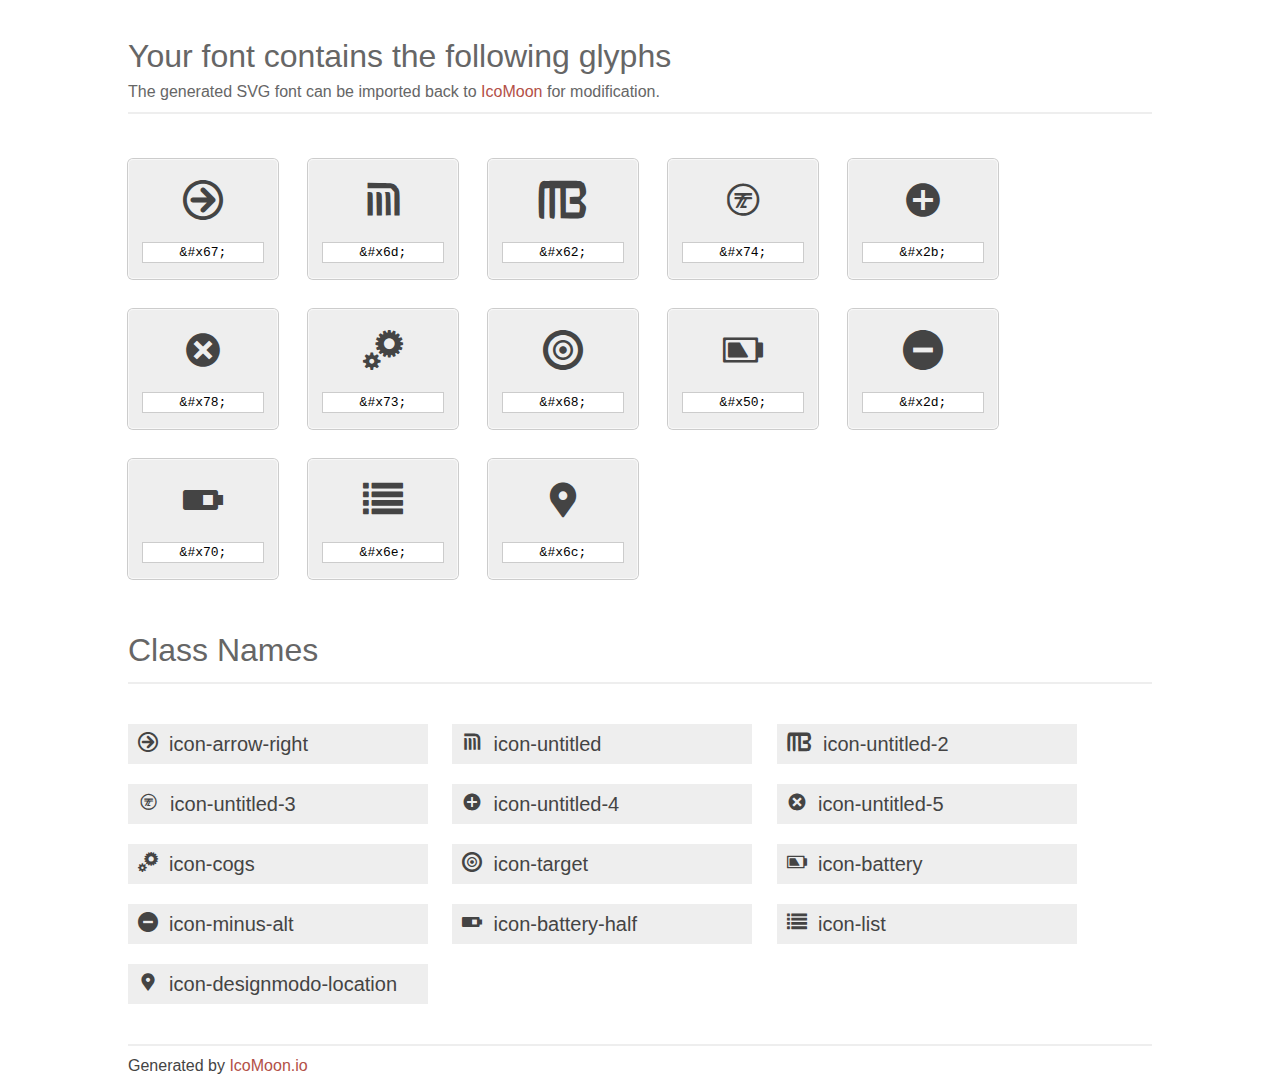
<file: fonts/icon/index.html>
<!doctype html>
<html>
<head>
<title>Your Font/Glyphs</title>
<link rel="stylesheet" href="style.css" />
<!--[if lte IE 7]><script src="lte-ie7.js"></script><![endif]-->
<style>
	section, header, footer {display: block;}
	body {
		font-family: sans-serif;
		color: #444;
		line-height: 1.5;
		font-size: 1em;
	}
	* {
		-moz-box-sizing: border-box;
		-webkit-box-sizing: border-box;
		box-sizing: border-box;
		margin: 0;
		padding: 0;
	}
	.glyph {
		font-size: 20px;
		float: left;
		text-align: center;
		background: #eee;
		padding: .75em;
		margin: .75em 1.5em .75em 0;
		width: 7.5em;
		border-radius: .25em;
		box-shadow: inset 0 0 0 1px #f8f8f8, 0 0 0 1px #CCC;
	}
	.glyph input {
		font-family: consolas, monospace;
		font-size: 13px;
		width: 100%;
		text-align: center;
		border: 0;
		box-shadow: 0 0 0 1px #ccc;
		padding: .125em;
	}
	.w-main {
		width: 80%;
	}
	.centered {
		margin-left: auto;
		margin-right: auto;
	}
	.fs1 {
		font-size: 2em;
	}
	header {
		margin: 2em 0;
		padding-bottom: .5em;
		color: #666;
		box-shadow: 0 2px #eee;
	}
	header h1 {
		font-size: 2em;
		font-weight: normal;
	}
	.clearfix:before, .clearfix:after { content: ""; display: table; }
	.clearfix:after, .clear { clear: both; }
	footer {
		margin-top: 2em;
		padding: .5em 0;
		box-shadow: 0 -2px #eee;
	}
	a, a:visited {
		color: #B35047;
		text-decoration: none;
	}
	a:hover, a:focus {color: #000;}
	.box1 {
		font-size: 20px;
		display: inline-block;
		width: 15em;
		padding: .25em .5em;
		background: #eee;
		margin: .5em 1em .5em 0;
	}
</style>
</head>
<body>
	<div class="w-main centered">
	<section class="mtm clearfix" id="glyphs">
	<header>
		<h1>Your font contains the following glyphs</h1>
		<p>The generated SVG font can be imported back to <a href="http://icomoon.io/app">IcoMoon</a> for modification.</p>
	</header>
	<div class="glyph">
		<div class="fs1" aria-hidden="true" data-icon="&#x67;"></div>
		<input type="text" readonly="readonly" value="&amp;#x67;" />
	</div>
	<div class="glyph">
		<div class="fs1" aria-hidden="true" data-icon="&#x6d;"></div>
		<input type="text" readonly="readonly" value="&amp;#x6d;" />
	</div>
	<div class="glyph">
		<div class="fs1" aria-hidden="true" data-icon="&#x62;"></div>
		<input type="text" readonly="readonly" value="&amp;#x62;" />
	</div>
	<div class="glyph">
		<div class="fs1" aria-hidden="true" data-icon="&#x74;"></div>
		<input type="text" readonly="readonly" value="&amp;#x74;" />
	</div>
	<div class="glyph">
		<div class="fs1" aria-hidden="true" data-icon="&#x2b;"></div>
		<input type="text" readonly="readonly" value="&amp;#x2b;" />
	</div>
	<div class="glyph">
		<div class="fs1" aria-hidden="true" data-icon="&#x78;"></div>
		<input type="text" readonly="readonly" value="&amp;#x78;" />
	</div>
	<div class="glyph">
		<div class="fs1" aria-hidden="true" data-icon="&#x73;"></div>
		<input type="text" readonly="readonly" value="&amp;#x73;" />
	</div>
	<div class="glyph">
		<div class="fs1" aria-hidden="true" data-icon="&#x68;"></div>
		<input type="text" readonly="readonly" value="&amp;#x68;" />
	</div>
	<div class="glyph">
		<div class="fs1" aria-hidden="true" data-icon="&#x50;"></div>
		<input type="text" readonly="readonly" value="&amp;#x50;" />
	</div>
	<div class="glyph">
		<div class="fs1" aria-hidden="true" data-icon="&#x2d;"></div>
		<input type="text" readonly="readonly" value="&amp;#x2d;" />
	</div>
	<div class="glyph">
		<div class="fs1" aria-hidden="true" data-icon="&#x70;"></div>
		<input type="text" readonly="readonly" value="&amp;#x70;" />
	</div>
	<div class="glyph">
		<div class="fs1" aria-hidden="true" data-icon="&#x6e;"></div>
		<input type="text" readonly="readonly" value="&amp;#x6e;" />
	</div>
	<div class="glyph">
		<div class="fs1" aria-hidden="true" data-icon="&#x6c;"></div>
		<input type="text" readonly="readonly" value="&amp;#x6c;" />
	</div>
	</section>
	<div class="clear"></div>
	<section class="mtm clearfix" id="glyphs">
	<header>
		<h1>Class Names</h1>
	</header>
	<span class="box1">
		<span aria-hidden="true" class="icon-arrow-right"></span>
		&nbsp;icon-arrow-right
	</span>
	<span class="box1">
		<span aria-hidden="true" class="icon-untitled"></span>
		&nbsp;icon-untitled
	</span>
	<span class="box1">
		<span aria-hidden="true" class="icon-untitled-2"></span>
		&nbsp;icon-untitled-2
	</span>
	<span class="box1">
		<span aria-hidden="true" class="icon-untitled-3"></span>
		&nbsp;icon-untitled-3
	</span>
	<span class="box1">
		<span aria-hidden="true" class="icon-untitled-4"></span>
		&nbsp;icon-untitled-4
	</span>
	<span class="box1">
		<span aria-hidden="true" class="icon-untitled-5"></span>
		&nbsp;icon-untitled-5
	</span>
	<span class="box1">
		<span aria-hidden="true" class="icon-cogs"></span>
		&nbsp;icon-cogs
	</span>
	<span class="box1">
		<span aria-hidden="true" class="icon-target"></span>
		&nbsp;icon-target
	</span>
	<span class="box1">
		<span aria-hidden="true" class="icon-battery"></span>
		&nbsp;icon-battery
	</span>
	<span class="box1">
		<span aria-hidden="true" class="icon-minus-alt"></span>
		&nbsp;icon-minus-alt
	</span>
	<span class="box1">
		<span aria-hidden="true" class="icon-battery-half"></span>
		&nbsp;icon-battery-half
	</span>
	<span class="box1">
		<span aria-hidden="true" class="icon-list"></span>
		&nbsp;icon-list
	</span>
	<span class="box1">
		<span aria-hidden="true" class="icon-designmodo-location"></span>
		&nbsp;icon-designmodo-location
	</span>
	</section>
	<footer>
		<p>Generated by <a href="http://icomoon.io">IcoMoon.io</a></p>
	</footer>
	</div>
	<script>
	document.getElementById("glyphs").addEventListener("click", function(e) {
		var target = e.target;
		if (target.tagName === "INPUT") {
			target.select();
		}
	});
	</script>
</body>
</html>
</file>
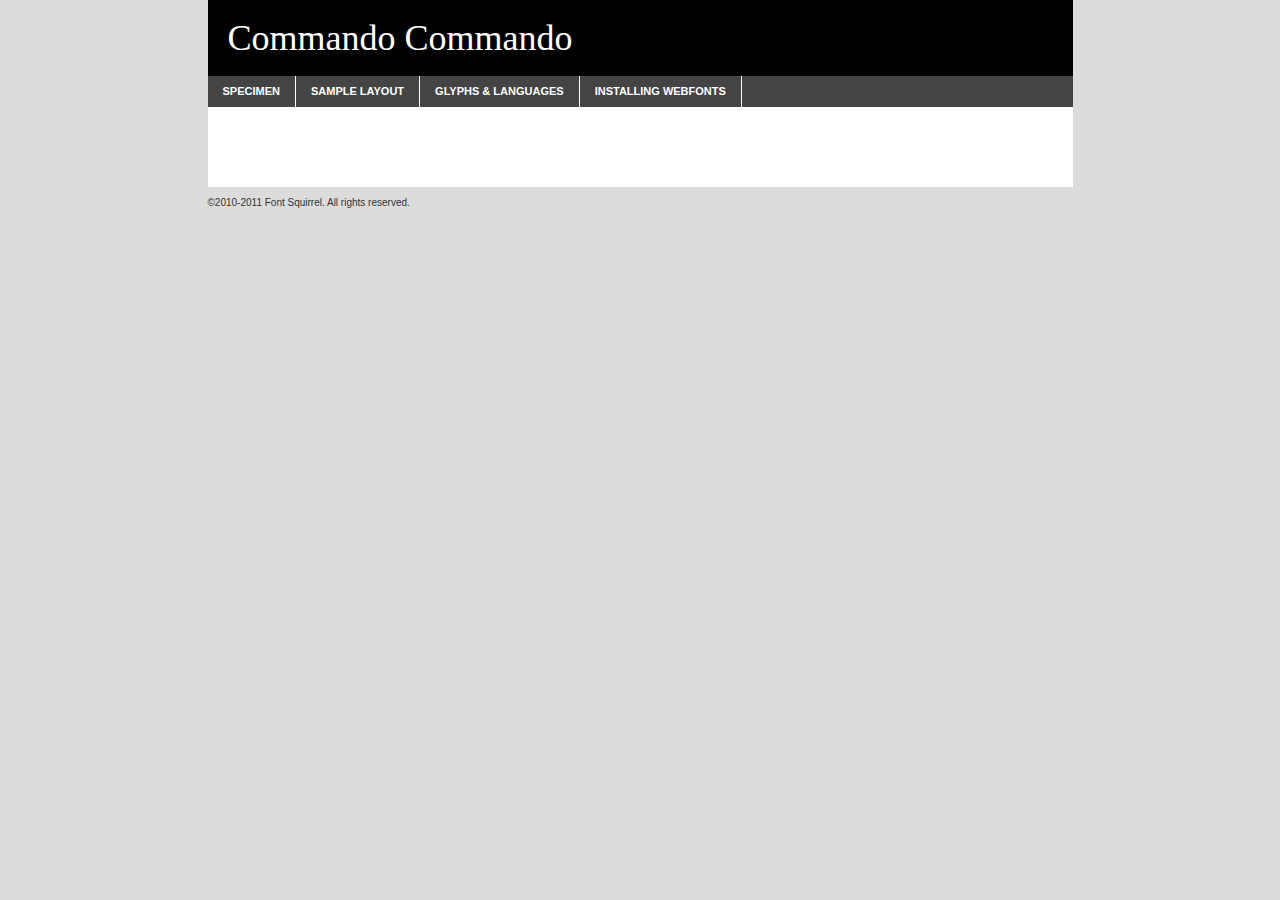
<file: fonts/commando/commando-demo.html>
<!DOCTYPE html PUBLIC "-//W3C//DTD XHTML 1.0 Transitional//EN"
	"http://www.w3.org/TR/xhtml1/DTD/xhtml1-transitional.dtd">

<html xmlns="http://www.w3.org/1999/xhtml" xml:lang="en" lang="en">
<head>
	<meta http-equiv="Content-Type" content="text/html; charset=utf-8" />
	<script src="http://ajax.googleapis.com/ajax/libs/jquery/1.7.2/jquery.min.js" type="text/javascript" charset="utf-8"></script>
	<script src="specimen_files/easytabs.js" type="text/javascript" charset="utf-8"></script>
	<link rel="stylesheet" href="specimen_files/specimen_stylesheet.css" type="text/css" charset="utf-8" />
	<link rel="stylesheet" href="stylesheet.css" type="text/css" charset="utf-8" />

	<style type="text/css">
					body{
				font-family: 'commandocommando';
							}
		</style>

	<title>Commando Commando Specimen</title>
	
	
	<script type="text/javascript" charset="utf-8">
		$(document).ready(function() {
			$('#container').easyTabs({defaultContent:1});
		});
	</script>
</head>

<body>
<div id="container">
	<div id="header">
		Commando Commando	</div>
	<ul class="tabs">
		<li><a href="#specimen">Specimen</a></li>
		<li><a href="#layout">Sample Layout</a></li>
				<li><a href="#glyphs">Glyphs &amp; Languages</a></li>
		<li><a href="#installing">Installing Webfonts</a></li>
		
	</ul>
	
	<div id="main_content">

		
			<div id="specimen">
		
				<div class="section">
					<div class="grid12 firstcol">
						<div class="huge">AaBb</div>
					</div>
				</div>
		
				<div class="section">
					<div class="glyph_range">A&#x200B;B&#x200b;C&#x200b;D&#x200b;E&#x200b;F&#x200b;G&#x200b;H&#x200b;I&#x200b;J&#x200b;K&#x200b;L&#x200b;M&#x200b;N&#x200b;O&#x200b;P&#x200b;Q&#x200b;R&#x200b;S&#x200b;T&#x200b;U&#x200b;V&#x200b;W&#x200b;X&#x200b;Y&#x200b;Z&#x200b;a&#x200b;b&#x200b;c&#x200b;d&#x200b;e&#x200b;f&#x200b;g&#x200b;h&#x200b;i&#x200b;j&#x200b;k&#x200b;l&#x200b;m&#x200b;n&#x200b;o&#x200b;p&#x200b;q&#x200b;r&#x200b;s&#x200b;t&#x200b;u&#x200b;v&#x200b;w&#x200b;x&#x200b;y&#x200b;z&#x200b;1&#x200b;2&#x200b;3&#x200b;4&#x200b;5&#x200b;6&#x200b;7&#x200b;8&#x200b;9&#x200b;0&#x200b;&amp;&#x200b;.&#x200b;,&#x200b;?&#x200b;!&#x200b;&#64;&#x200b;(&#x200b;)&#x200b;#&#x200b;$&#x200b;%&#x200b;*&#x200b;+&#x200b;-&#x200b;=&#x200b;:&#x200b;;</div>
				</div>
				<div class="section">
					<div class="grid12 firstcol">
						<table class="sample_table">
							<tr><td>10</td><td class="size10">abcdefghijklmnopqrstuvwxyzABCDEFGHIJKLMNOPQRSTUVWXYZ0123456789abcdefghijklmnopqrstuvwxyzABCDEFGHIJKLMNOPQRSTUVWXYZ0123456789abcdefghijklmnopqrstuvwxyzABCDEFGHIJKLMNOPQRSTUVWXYZ</td></tr>
							<tr><td>11</td><td class="size11">abcdefghijklmnopqrstuvwxyzABCDEFGHIJKLMNOPQRSTUVWXYZ0123456789abcdefghijklmnopqrstuvwxyzABCDEFGHIJKLMNOPQRSTUVWXYZ0123456789abcdefghijklmnopqrstuvwxyzABCDEFGHIJKLMNOPQRSTUVWXYZ</td></tr>
							<tr><td>12</td><td class="size12">abcdefghijklmnopqrstuvwxyzABCDEFGHIJKLMNOPQRSTUVWXYZ0123456789abcdefghijklmnopqrstuvwxyzABCDEFGHIJKLMNOPQRSTUVWXYZ0123456789abcdefghijklmnopqrstuvwxyzABCDEFGHIJKLMNOPQRSTUVWXYZ</td></tr>
							<tr><td>13</td><td class="size13">abcdefghijklmnopqrstuvwxyzABCDEFGHIJKLMNOPQRSTUVWXYZ0123456789abcdefghijklmnopqrstuvwxyzABCDEFGHIJKLMNOPQRSTUVWXYZ0123456789abcdefghijklmnopqrstuvwxyzABCDEFGHIJKLMNOPQRSTUVWXYZ</td></tr>
							<tr><td>14</td><td class="size14">abcdefghijklmnopqrstuvwxyzABCDEFGHIJKLMNOPQRSTUVWXYZ0123456789abcdefghijklmnopqrstuvwxyzABCDEFGHIJKLMNOPQRSTUVWXYZ0123456789abcdefghijklmnopqrstuvwxyzABCDEFGHIJKLMNOPQRSTUVWXYZ</td></tr>
							<tr><td>16</td><td class="size16">abcdefghijklmnopqrstuvwxyzABCDEFGHIJKLMNOPQRSTUVWXYZ0123456789abcdefghijklmnopqrstuvwxyzABCDEFGHIJKLMNOPQRSTUVWXYZ</td></tr>
							<tr><td>18</td><td class="size18">abcdefghijklmnopqrstuvwxyzABCDEFGHIJKLMNOPQRSTUVWXYZ0123456789abcdefghijklmnopqrstuvwxyzABCDEFGHIJKLMNOPQRSTUVWXYZ</td></tr>
							<tr><td>20</td><td class="size20">abcdefghijklmnopqrstuvwxyzABCDEFGHIJKLMNOPQRSTUVWXYZ0123456789abcdefghijklmnopqrstuvwxyzABCDEFGHIJKLMNOPQRSTUVWXYZ</td></tr>
							<tr><td>24</td><td class="size24">abcdefghijklmnopqrstuvwxyzABCDEFGHIJKLMNOPQRSTUVWXYZ0123456789abcdefghijklmnopqrstuvwxyzABCDEFGHIJKLMNOPQRSTUVWXYZ</td></tr>
							<tr><td>30</td><td class="size30">abcdefghijklmnopqrstuvwxyzABCDEFGHIJKLMNOPQRSTUVWXYZ0123456789abcdefghijklmnopqrstuvwxyzABCDEFGHIJKLMNOPQRSTUVWXYZ</td></tr>
							<tr><td>36</td><td class="size36">abcdefghijklmnopqrstuvwxyzABCDEFGHIJKLMNOPQRSTUVWXYZ0123456789abcdefghijklmnopqrstuvwxyzABCDEFGHIJKLMNOPQRSTUVWXYZ</td></tr>
							<tr><td>48</td><td class="size48">abcdefghijklmnopqrstuvwxyzABCDEFGHIJKLMNOPQRSTUVWXYZ0123456789abcdefghijklmnopqrstuvwxyzABCDEFGHIJKLMNOPQRSTUVWXYZ</td></tr>
							<tr><td>60</td><td class="size60">abcdefghijklmnopqrstuvwxyzABCDEFGHIJKLMNOPQRSTUVWXYZ0123456789abcdefghijklmnopqrstuvwxyzABCDEFGHIJKLMNOPQRSTUVWXYZ</td></tr>
							<tr><td>72</td><td class="size72">abcdefghijklmnopqrstuvwxyzABCDEFGHIJKLMNOPQRSTUVWXYZ0123456789abcdefghijklmnopqrstuvwxyzABCDEFGHIJKLMNOPQRSTUVWXYZ</td></tr>
							<tr><td>90</td><td class="size90">abcdefghijklmnopqrstuvwxyzABCDEFGHIJKLMNOPQRSTUVWXYZ0123456789abcdefghijklmnopqrstuvwxyzABCDEFGHIJKLMNOPQRSTUVWXYZ</td></tr>
						</table>
				
					</div>
			
				</div>
		
		
		
								<div class="section" id="bodycomparison">


										<div id="xheight">
				<div class="fontbody">&#xE000;&#xE000;&#xE000;&#xE000;&#xE000;&#xE000;&#xE000;&#xE000;&#xE000;&#xE000;&#xE000;&#xE000;&#xE000;&#xE000;&#xE000;&#xE000;&#xE000;&#xE000;&#xE000;&#xE000;&#xE000;&#xE000;&#xE000;&#xE000;&#xE000;&#xE000;&#xE000;&#xE000;&#xE000;&#xE000;&#xE000;&#xE000;&#xE000;&#xE000;&#xE000;&#xE000;&#xE000;&#xE000;&#xE000;&#xE000;&#xE000;&#xE000;&#xE000;&#xE000;&#xE000;&#xE000;&#xE000;&#xE000;&#xE000;&#xE000;&#xE000;&#xE000;&#xE000;&#xE000;&#xE000;&#xE000;&#xE000;&#xE000;&#xE000;&#xE000;&#xE000;&#xE000;&#xE000;&#xE000;&#xE000;&#xE000;&#xE000;&#xE000;&#xE000;&#xE000;&#xE000;&#xE000;&#xE000;&#xE000;&#xE000;&#xE000;&#xE000;&#xE000;&#xE000;&#xE000;&#xE000;&#xE000;&#xE000;&#xE000;&#xE000;&#xE000;&#xE000;&#xE000;&#xE000;&#xE000;&#xE000;&#xE000;&#xE000;&#xE000;&#xE000;&#xE000;&#xE000;&#xE000;&#xE000;body</div><div class="arialbody">body</div><div class="verdanabody">body</div><div class="georgiabody">body</div></div>
										<div class="fontbody" style="z-index:1">
											body<span>Commando Commando</span>
										</div>
										<div class="arialbody" style="z-index:1">
											body<span>Arial</span>
										</div>
										<div class="verdanabody" style="z-index:1">
											body<span>Verdana</span>
										</div>
										<div class="georgiabody" style="z-index:1">
											body<span>Georgia</span>
										</div>



								</div>
		
		
				<div class="section psample psample_row1" id="">
					
					<div class="grid2 firstcol">
						<p class="size10"><span>10.</span>Aenean lacinia bibendum nulla sed consectetur. Fusce dapibus, tellus ac cursus commodo, tortor mauris condimentum nibh, ut fermentum massa justo sit amet risus. Nullam id dolor id nibh ultricies vehicula ut id elit. Cum sociis natoque penatibus et magnis dis parturient montes, nascetur ridiculus mus. Nulla vitae elit libero, a pharetra augue.</p>
			
					</div>
					<div class="grid3">
						<p class="size11"><span>11.</span>Aenean lacinia bibendum nulla sed consectetur. Fusce dapibus, tellus ac cursus commodo, tortor mauris condimentum nibh, ut fermentum massa justo sit amet risus. Nullam id dolor id nibh ultricies vehicula ut id elit. Cum sociis natoque penatibus et magnis dis parturient montes, nascetur ridiculus mus. Nulla vitae elit libero, a pharetra augue.</p>
			
					</div>
					<div class="grid3">
						<p class="size12"><span>12.</span>Aenean lacinia bibendum nulla sed consectetur. Fusce dapibus, tellus ac cursus commodo, tortor mauris condimentum nibh, ut fermentum massa justo sit amet risus. Nullam id dolor id nibh ultricies vehicula ut id elit. Cum sociis natoque penatibus et magnis dis parturient montes, nascetur ridiculus mus. Nulla vitae elit libero, a pharetra augue.</p>
			
					</div>
					<div class="grid4">
						<p class="size13"><span>13.</span>Aenean lacinia bibendum nulla sed consectetur. Fusce dapibus, tellus ac cursus commodo, tortor mauris condimentum nibh, ut fermentum massa justo sit amet risus. Nullam id dolor id nibh ultricies vehicula ut id elit. Cum sociis natoque penatibus et magnis dis parturient montes, nascetur ridiculus mus. Nulla vitae elit libero, a pharetra augue.</p>
			
					</div>
					<div class="white_blend"></div>
					
				</div>
				<div class="section psample psample_row2" id="">
					<div class="grid3 firstcol">
						<p class="size14"><span>14.</span>Aenean lacinia bibendum nulla sed consectetur. Fusce dapibus, tellus ac cursus commodo, tortor mauris condimentum nibh, ut fermentum massa justo sit amet risus. Nullam id dolor id nibh ultricies vehicula ut id elit. Cum sociis natoque penatibus et magnis dis parturient montes, nascetur ridiculus mus. Nulla vitae elit libero, a pharetra augue.</p>
			
					</div>
					<div class="grid4">
						<p class="size16"><span>16.</span>Aenean lacinia bibendum nulla sed consectetur. Fusce dapibus, tellus ac cursus commodo, tortor mauris condimentum nibh, ut fermentum massa justo sit amet risus. Nullam id dolor id nibh ultricies vehicula ut id elit. Cum sociis natoque penatibus et magnis dis parturient montes, nascetur ridiculus mus. Nulla vitae elit libero, a pharetra augue.</p>
			
					</div>
					<div class="grid5">
						<p class="size18"><span>18.</span>Aenean lacinia bibendum nulla sed consectetur. Fusce dapibus, tellus ac cursus commodo, tortor mauris condimentum nibh, ut fermentum massa justo sit amet risus. Nullam id dolor id nibh ultricies vehicula ut id elit. Cum sociis natoque penatibus et magnis dis parturient montes, nascetur ridiculus mus. Nulla vitae elit libero, a pharetra augue.</p>
			
					</div>

					<div class="white_blend"></div>

				</div>
				
				<div class="section psample psample_row3" id="">
					<div class="grid5 firstcol">
						<p class="size20"><span>20.</span>Aenean lacinia bibendum nulla sed consectetur. Fusce dapibus, tellus ac cursus commodo, tortor mauris condimentum nibh, ut fermentum massa justo sit amet risus. Nullam id dolor id nibh ultricies vehicula ut id elit. Cum sociis natoque penatibus et magnis dis parturient montes, nascetur ridiculus mus. Nulla vitae elit libero, a pharetra augue.</p>
					</div>
					<div class="grid7">
						<p class="size24"><span>24.</span>Aenean lacinia bibendum nulla sed consectetur. Fusce dapibus, tellus ac cursus commodo, tortor mauris condimentum nibh, ut fermentum massa justo sit amet risus. Nullam id dolor id nibh ultricies vehicula ut id elit. Cum sociis natoque penatibus et magnis dis parturient montes, nascetur ridiculus mus. Nulla vitae elit libero, a pharetra augue.</p>
					</div>
					
					<div class="white_blend"></div>
					
				</div>
				
				<div class="section psample psample_row4" id="">
					<div class="grid12 firstcol">
						<p class="size30"><span>30.</span>Aenean lacinia bibendum nulla sed consectetur. Fusce dapibus, tellus ac cursus commodo, tortor mauris condimentum nibh, ut fermentum massa justo sit amet risus. Nullam id dolor id nibh ultricies vehicula ut id elit. Cum sociis natoque penatibus et magnis dis parturient montes, nascetur ridiculus mus. Nulla vitae elit libero, a pharetra augue.</p>
					</div>
					<div class="white_blend"></div>
					
				</div>
				
				
				
				<div class="section psample psample_row1 fullreverse">
					<div class="grid2 firstcol">
						<p class="size10"><span>10.</span>Aenean lacinia bibendum nulla sed consectetur. Fusce dapibus, tellus ac cursus commodo, tortor mauris condimentum nibh, ut fermentum massa justo sit amet risus. Nullam id dolor id nibh ultricies vehicula ut id elit. Cum sociis natoque penatibus et magnis dis parturient montes, nascetur ridiculus mus. Nulla vitae elit libero, a pharetra augue.</p>
			
					</div>
					<div class="grid3">
						<p class="size11"><span>11.</span>Aenean lacinia bibendum nulla sed consectetur. Fusce dapibus, tellus ac cursus commodo, tortor mauris condimentum nibh, ut fermentum massa justo sit amet risus. Nullam id dolor id nibh ultricies vehicula ut id elit. Cum sociis natoque penatibus et magnis dis parturient montes, nascetur ridiculus mus. Nulla vitae elit libero, a pharetra augue.</p>
			
					</div>
					<div class="grid3">
						<p class="size12"><span>12.</span>Aenean lacinia bibendum nulla sed consectetur. Fusce dapibus, tellus ac cursus commodo, tortor mauris condimentum nibh, ut fermentum massa justo sit amet risus. Nullam id dolor id nibh ultricies vehicula ut id elit. Cum sociis natoque penatibus et magnis dis parturient montes, nascetur ridiculus mus. Nulla vitae elit libero, a pharetra augue.</p>
			
					</div>
					<div class="grid4">
						<p class="size13"><span>13.</span>Aenean lacinia bibendum nulla sed consectetur. Fusce dapibus, tellus ac cursus commodo, tortor mauris condimentum nibh, ut fermentum massa justo sit amet risus. Nullam id dolor id nibh ultricies vehicula ut id elit. Cum sociis natoque penatibus et magnis dis parturient montes, nascetur ridiculus mus. Nulla vitae elit libero, a pharetra augue.</p>
			
					</div>
					<div class="black_blend"></div>
					
				</div>
				
				<div class="section psample psample_row2 fullreverse">
					<div class="grid3 firstcol">
						<p class="size14"><span>14.</span>Aenean lacinia bibendum nulla sed consectetur. Fusce dapibus, tellus ac cursus commodo, tortor mauris condimentum nibh, ut fermentum massa justo sit amet risus. Nullam id dolor id nibh ultricies vehicula ut id elit. Cum sociis natoque penatibus et magnis dis parturient montes, nascetur ridiculus mus. Nulla vitae elit libero, a pharetra augue.</p>
			
					</div>
					<div class="grid4">
						<p class="size16"><span>16.</span>Aenean lacinia bibendum nulla sed consectetur. Fusce dapibus, tellus ac cursus commodo, tortor mauris condimentum nibh, ut fermentum massa justo sit amet risus. Nullam id dolor id nibh ultricies vehicula ut id elit. Cum sociis natoque penatibus et magnis dis parturient montes, nascetur ridiculus mus. Nulla vitae elit libero, a pharetra augue.</p>
			
					</div>
					<div class="grid5">
						<p class="size18"><span>18.</span>Aenean lacinia bibendum nulla sed consectetur. Fusce dapibus, tellus ac cursus commodo, tortor mauris condimentum nibh, ut fermentum massa justo sit amet risus. Nullam id dolor id nibh ultricies vehicula ut id elit. Cum sociis natoque penatibus et magnis dis parturient montes, nascetur ridiculus mus. Nulla vitae elit libero, a pharetra augue.</p>
			
					</div>
					<div class="black_blend"></div>

				</div>
				
				<div class="section psample fullreverse psample_row3" id="">
					<div class="grid5 firstcol">
						<p class="size20"><span>20.</span>Aenean lacinia bibendum nulla sed consectetur. Fusce dapibus, tellus ac cursus commodo, tortor mauris condimentum nibh, ut fermentum massa justo sit amet risus. Nullam id dolor id nibh ultricies vehicula ut id elit. Cum sociis natoque penatibus et magnis dis parturient montes, nascetur ridiculus mus. Nulla vitae elit libero, a pharetra augue.</p>
					</div>
					<div class="grid7">
						<p class="size24"><span>24.</span>Aenean lacinia bibendum nulla sed consectetur. Fusce dapibus, tellus ac cursus commodo, tortor mauris condimentum nibh, ut fermentum massa justo sit amet risus. Nullam id dolor id nibh ultricies vehicula ut id elit. Cum sociis natoque penatibus et magnis dis parturient montes, nascetur ridiculus mus. Nulla vitae elit libero, a pharetra augue.</p>
					</div>
					
					<div class="black_blend"></div>
					
				</div>
				
				<div class="section psample fullreverse psample_row4" id="" style="border-bottom: 20px #000 solid;">
					<div class="grid12 firstcol">
						<p class="size30"><span>30.</span>Aenean lacinia bibendum nulla sed consectetur. Fusce dapibus, tellus ac cursus commodo, tortor mauris condimentum nibh, ut fermentum massa justo sit amet risus. Nullam id dolor id nibh ultricies vehicula ut id elit. Cum sociis natoque penatibus et magnis dis parturient montes, nascetur ridiculus mus. Nulla vitae elit libero, a pharetra augue.</p>
					</div>
					<div class="black_blend"></div>
					
				</div>
				
				
				
				
			</div>
			
			<div id="layout">
				
				<div class="section">
					
					<div class="grid12 firstcol">
						<h1>Lorem Ipsum Dolor</h1>
						<h2>Etiam porta sem malesuada magna mollis euismod</h2>
						
						<p class="byline">By <a href="#link">Aenean Lacinia</a></p>
					</div>
				</div>
				<div class="section">
					<div class="grid8 firstcol">
						<p class="large">Donec sed odio dui. Morbi leo risus, porta ac consectetur ac, vestibulum at eros. Fusce dapibus, tellus ac cursus commodo, tortor mauris condimentum nibh, ut fermentum massa justo sit amet risus. </p>

						
						<h3>Pellentesque ornare sem</h3>

						<p>Maecenas sed diam eget risus varius blandit sit amet non magna. Maecenas faucibus mollis interdum. Donec ullamcorper nulla non metus auctor fringilla. Nullam id dolor id nibh ultricies vehicula ut id elit. Nullam id dolor id nibh ultricies vehicula ut id elit. </p>

						<p>Aenean eu leo quam. Pellentesque ornare sem lacinia quam venenatis vestibulum. Lorem ipsum dolor sit amet, consectetur adipiscing elit. Cum sociis natoque penatibus et magnis dis parturient montes, nascetur ridiculus mus. </p>

						<p>Nulla vitae elit libero, a pharetra augue. Praesent commodo cursus magna, vel scelerisque nisl consectetur et. Aenean lacinia bibendum nulla sed consectetur. </p>

						<p>Nullam quis risus eget urna mollis ornare vel eu leo. Nullam quis risus eget urna mollis ornare vel eu leo. Maecenas sed diam eget risus varius blandit sit amet non magna. Donec ullamcorper nulla non metus auctor fringilla. </p>

						<h3>Cras mattis consectetur</h3>

						<p>Aenean eu leo quam. Pellentesque ornare sem lacinia quam venenatis vestibulum. Aenean lacinia bibendum nulla sed consectetur. Integer posuere erat a ante venenatis dapibus posuere velit aliquet. Cras mattis consectetur purus sit amet fermentum. </p>

						<p>Nullam id dolor id nibh ultricies vehicula ut id elit. Nullam quis risus eget urna mollis ornare vel eu leo. Cras mattis consectetur purus sit amet fermentum.</p>
					</div>
					
					<div class="grid4 sidebar">
						
						<div class="box reverse">
							<p class="last">Nullam quis risus eget urna mollis ornare vel eu leo. Donec ullamcorper nulla non metus auctor fringilla. Cras mattis consectetur purus sit amet fermentum. Sed posuere consectetur est at lobortis. Lorem ipsum dolor sit amet, consectetur adipiscing elit. </p>
						</div>
						
						<p class="caption">Maecenas sed diam eget risus varius.</p>

						<p>Vestibulum id ligula porta felis euismod semper. Integer posuere erat a ante venenatis dapibus posuere velit aliquet. Vestibulum id ligula porta felis euismod semper. Sed posuere consectetur est at lobortis. Maecenas sed diam eget risus varius blandit sit amet non magna. Fusce dapibus, tellus ac cursus commodo, tortor mauris condimentum nibh, ut fermentum massa justo sit amet risus. </p>

					

						<p>Duis mollis, est non commodo luctus, nisi erat porttitor ligula, eget lacinia odio sem nec elit. Aenean lacinia bibendum nulla sed consectetur. Vivamus sagittis lacus vel augue laoreet rutrum faucibus dolor auctor. Aenean lacinia bibendum nulla sed consectetur. Nullam quis risus eget urna mollis ornare vel eu leo. </p>

						<p>Praesent commodo cursus magna, vel scelerisque nisl consectetur et. Donec ullamcorper nulla non metus auctor fringilla. Maecenas faucibus mollis interdum. Fusce dapibus, tellus ac cursus commodo, tortor mauris condimentum nibh, ut fermentum massa justo sit amet risus. </p>

					</div>
				</div>
				
			</div>


			



		<div id="glyphs">
			<div class="section">
				<div class="grid12 firstcol">
			
				<h1>Language Support</h1>
				<p>The subset of Commando Commando in this kit supports the following languages:<br />
			
					English				</p>
				<h1>Glyph Chart</h1>
				<p>The subset of Commando Commando in this kit includes all the glyphs listed below. Unicode entities are included above each glyph to help you insert individual characters into your layout.</p>
				<div id="glyph_chart">
			
																														 <div><p>&amp;#13;</p>&#13;</div>
																				 <div><p>&amp;#32;</p>&#32;</div>
																				 <div><p>&amp;#48;</p>&#48;</div>
																				 <div><p>&amp;#49;</p>&#49;</div>
																				 <div><p>&amp;#50;</p>&#50;</div>
																				 <div><p>&amp;#51;</p>&#51;</div>
																				 <div><p>&amp;#52;</p>&#52;</div>
																				 <div><p>&amp;#53;</p>&#53;</div>
																				 <div><p>&amp;#54;</p>&#54;</div>
																				 <div><p>&amp;#55;</p>&#55;</div>
																				 <div><p>&amp;#56;</p>&#56;</div>
																				 <div><p>&amp;#57;</p>&#57;</div>
																				 <div><p>&amp;#65;</p>&#65;</div>
																				 <div><p>&amp;#66;</p>&#66;</div>
																				 <div><p>&amp;#67;</p>&#67;</div>
																				 <div><p>&amp;#68;</p>&#68;</div>
																				 <div><p>&amp;#69;</p>&#69;</div>
																				 <div><p>&amp;#70;</p>&#70;</div>
																				 <div><p>&amp;#71;</p>&#71;</div>
																				 <div><p>&amp;#72;</p>&#72;</div>
																				 <div><p>&amp;#73;</p>&#73;</div>
																				 <div><p>&amp;#74;</p>&#74;</div>
																				 <div><p>&amp;#75;</p>&#75;</div>
																				 <div><p>&amp;#76;</p>&#76;</div>
																				 <div><p>&amp;#77;</p>&#77;</div>
																				 <div><p>&amp;#78;</p>&#78;</div>
																				 <div><p>&amp;#79;</p>&#79;</div>
																				 <div><p>&amp;#80;</p>&#80;</div>
																				 <div><p>&amp;#81;</p>&#81;</div>
																				 <div><p>&amp;#82;</p>&#82;</div>
																				 <div><p>&amp;#83;</p>&#83;</div>
																				 <div><p>&amp;#84;</p>&#84;</div>
																				 <div><p>&amp;#85;</p>&#85;</div>
																				 <div><p>&amp;#86;</p>&#86;</div>
																				 <div><p>&amp;#87;</p>&#87;</div>
																				 <div><p>&amp;#88;</p>&#88;</div>
																				 <div><p>&amp;#89;</p>&#89;</div>
																				 <div><p>&amp;#90;</p>&#90;</div>
																				 <div><p>&amp;#97;</p>&#97;</div>
																				 <div><p>&amp;#98;</p>&#98;</div>
																				 <div><p>&amp;#99;</p>&#99;</div>
																				 <div><p>&amp;#100;</p>&#100;</div>
																				 <div><p>&amp;#101;</p>&#101;</div>
																				 <div><p>&amp;#102;</p>&#102;</div>
																				 <div><p>&amp;#103;</p>&#103;</div>
																				 <div><p>&amp;#104;</p>&#104;</div>
																				 <div><p>&amp;#105;</p>&#105;</div>
																				 <div><p>&amp;#106;</p>&#106;</div>
																				 <div><p>&amp;#107;</p>&#107;</div>
																				 <div><p>&amp;#108;</p>&#108;</div>
																				 <div><p>&amp;#109;</p>&#109;</div>
																				 <div><p>&amp;#110;</p>&#110;</div>
																				 <div><p>&amp;#111;</p>&#111;</div>
																				 <div><p>&amp;#112;</p>&#112;</div>
																				 <div><p>&amp;#113;</p>&#113;</div>
																				 <div><p>&amp;#114;</p>&#114;</div>
																				 <div><p>&amp;#115;</p>&#115;</div>
																				 <div><p>&amp;#116;</p>&#116;</div>
																				 <div><p>&amp;#117;</p>&#117;</div>
																				 <div><p>&amp;#118;</p>&#118;</div>
																				 <div><p>&amp;#119;</p>&#119;</div>
																				 <div><p>&amp;#120;</p>&#120;</div>
																				 <div><p>&amp;#121;</p>&#121;</div>
																				 <div><p>&amp;#122;</p>&#122;</div>
																				 <div><p>&amp;#160;</p>&#160;</div>
																				 <div><p>&amp;#8192;</p>&#8192;</div>
																				 <div><p>&amp;#8193;</p>&#8193;</div>
																				 <div><p>&amp;#8194;</p>&#8194;</div>
																				 <div><p>&amp;#8195;</p>&#8195;</div>
																				 <div><p>&amp;#8196;</p>&#8196;</div>
																				 <div><p>&amp;#8197;</p>&#8197;</div>
																				 <div><p>&amp;#8198;</p>&#8198;</div>
																				 <div><p>&amp;#8199;</p>&#8199;</div>
																				 <div><p>&amp;#8200;</p>&#8200;</div>
																				 <div><p>&amp;#8201;</p>&#8201;</div>
																				 <div><p>&amp;#8202;</p>&#8202;</div>
																				 <div><p>&amp;#8239;</p>&#8239;</div>
																				 <div><p>&amp;#8287;</p>&#8287;</div>
																				 <div><p>&amp;#57344;</p>&#57344;</div>
																												</div>	
				</div>
		
		
			</div>
		</div>
		
		
		<div id="specs">
			
		</div>
	
		<div id="installing">
			<div class="section">
				<div class="grid7 firstcol">
					<h1>Installing Webfonts</h1>
					
					<p>Webfonts are supported by all major browser platforms but not all in the same way. There are currently four different font formats that must be included in order to target all browsers. This includes TTF, WOFF, EOT and SVG.</p>
					
					<h2>1. Upload your webfonts</h2>
					<p>You must upload your webfont kit to your website. They should be in or near the same directory as your CSS files.</p>
					
					<h2>2. Include the webfont stylesheet</h2>
					<p>A special CSS @font-face declaration helps the various browsers select the appropriate font it needs without causing you a bunch of headaches. Learn more about this syntax by reading the <a href="http://www.fontspring.com/blog/further-hardening-of-the-bulletproof-syntax">Fontspring blog post</a> about it. The code for it is as follows:</p>


<code>
@font-face{ 
	font-family: 'MyWebFont';
	src: url('WebFont.eot');
	src: url('WebFont.eot?#iefix') format('embedded-opentype'),
	     url('WebFont.woff') format('woff'),
	     url('WebFont.ttf') format('truetype'),
	     url('WebFont.svg#webfont') format('svg');
}
</code>

	<p>We've already gone ahead and generated the code for you. All you have to do is link to the stylesheet in your HTML, like this:</p>
	<code>&lt;link rel=&quot;stylesheet&quot; href=&quot;stylesheet.css&quot; type=&quot;text/css&quot; charset=&quot;utf-8&quot; /&gt;</code>

					<h2>3. Modify your own stylesheet</h2>
					<p>To take advantage of your new fonts, you must tell your stylesheet to use them. Look at the original @font-face declaration above and find the property called "font-family." The name linked there will be what you use to reference the font. Prepend that webfont name to the font stack in the "font-family" property, inside the selector you want to change. For example:</p>
<code>p { font-family: 'WebFont', Arial, sans-serif; }</code>

<h2>4. Test</h2>
<p>Getting webfonts to work cross-browser <em>can</em> be tricky. Use the information in the sidebar to help you if you find that fonts aren't loading in a particular browser.</p>
				</div>
				
				<div class="grid5 sidebar">
					<div class="box">
						<h2>Troubleshooting<br />Font-Face Problems</h2>
						<p>Having trouble getting your webfonts to load in your new website? Here are some tips to sort out what might be the problem.</p>

						<h3>Fonts not showing in any browser</h3>

						<p>This sounds like you need to work on the plumbing. You either did not upload the fonts to the correct directory, or you did not link the fonts properly in the CSS. If you've confirmed that all this is correct and you still have a problem, take a look at your .htaccess file and see if requests are getting intercepted.</p>

						<h3>Fonts not loading in iPhone or iPad</h3>

						<p>The most common problem here is that you are serving the fonts from an IIS server. IIS refuses to serve files that have unknown MIME types. If that is the case, you must set the MIME type for SVG to "image/svg+xml" in the server settings. Follow these instructions from Microsoft if you need help.</p>

						<h3>Fonts not loading in Firefox</h3>

						<p>The primary reason for this failure? You are still using a version Firefox older than 3.5. So upgrade already! If that isn't it, then you are very likely serving fonts from a different domain. Firefox requires that all font assets be served from the same domain. Lastly it is possible that you need to add WOFF to your list of MIME types (if you are serving via IIS.)</p>

						<h3>Fonts not loading in IE</h3>

						<p>Are you looking at Internet Explorer on an actual Windows machine or are you cheating by using a service like Adobe BrowserLab? Many of these screenshot services do not render @font-face for IE. Best to test it on a real machine.</p>

						<h3>Fonts not loading in IE9</h3>

						<p>IE9, like Firefox, requires that fonts be served from the same domain as the website. Make sure that is the case.</p>
					</div>
				</div>
			</div>
			
		</div>
	
	</div>
	<div id="footer">
		<p>&copy;2010-2011 Font Squirrel. All rights reserved.</p>
	</div>
</div>
</body>
</html>
</file>
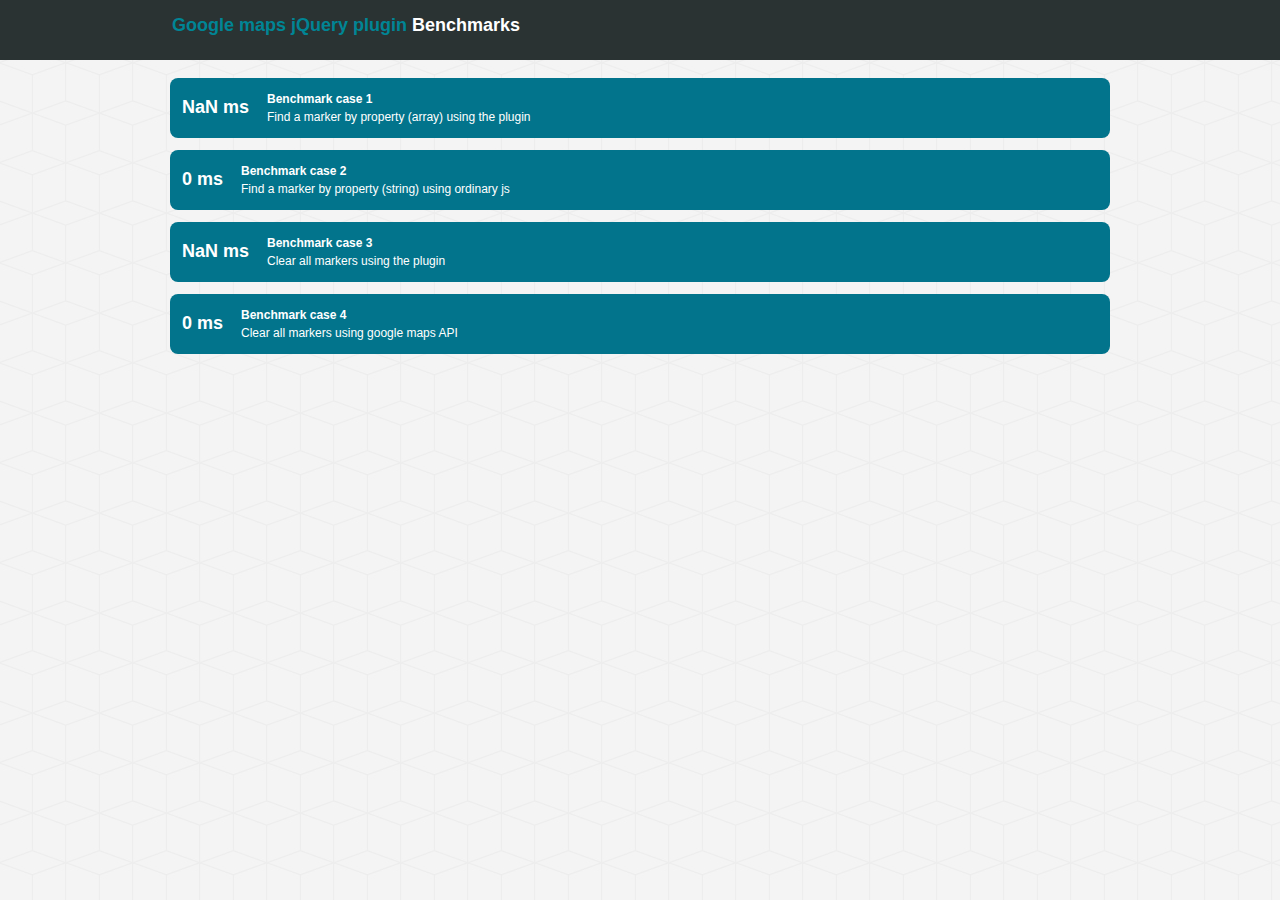
<file: js/jquery-ui-map-3.0-rc/demos/benchmark.html>
<!DOCTYPE html> 
	<head>
		<title>Benchmarking</title>
		<meta charset="utf-8">
		<meta http-equiv="X-UA-Compatible" content="IE=edge,chrome=1">
		<link type="text/css" rel="stylesheet" href="css/960/min/960.css" />
		<link type="text/css" rel="stylesheet" href="css/960/min/960_16_col.css" />
		<link type="text/css" rel="stylesheet" href="css/normalize/min/normalize.css" />
		<link type="text/css" rel="stylesheet" href="css/style.css" />
		<link type="text/css" rel="stylesheet" href="http://fonts.googleapis.com/css?family=Anton" />
		<script type="text/javascript" src="js/modernizr-2.0.6/modernizr.min.js"></script>
	</head>
	<body>
		<header class="dark">
			<div class="container_16">
				<h1 class="title"><a href="/">Google maps jQuery plugin</a> Benchmarks</h1>
			</div>
		</header>
		<div class="container_16">
			<article class="grid_16">
				<div id="results"></div>
				<div id="map_canvas" class="hidden"></div>
				<div id="map_canvas_api" class="hidden"></div>
			</article>
			<footer class="hidden">
                <div itemscope itemtype="http://data-vocabulary.org/Person">
                    Author: <span itemprop="name">Johan S&auml;ll Larsson</span> (<a href="http://johansalllarsson.se" itemprop="url">http://johansalllarsson.se</a>)
                </div>
			</footer>
		</div>
		<script type="text/javascript" src="http://maps.google.com/maps/api/js?sensor=false"></script> 
		<script type="text/javascript" src="js/jquery-1.7.1/jquery.min.js"></script>
		<script type="text/javascript" src="js/demo.js"></script>
		<script type="text/javascript" src="../ui/jquery.ui.map.js"></script>
		<script type="text/javascript">
			
			$(function() {
				
				var map, markers = [], amountOfMarkersToSpawn = 1000;
				
				demo.add(function() {
					$('#map_canvas').gmap({ 'callback': function() {
						demo.timeStart('test_1', 'Add '+amountOfMarkersToSpawn+' markers using the plugin');
						for ( var i = 0; i < amountOfMarkersToSpawn; i++ ) {
							this.addMarker( { 'a': ['a','b','c'], 'position': new google.maps.LatLng((Math.random()*100), (Math.random()*100)), 'bounds': false, 'visible': false } );
						}
						demo.timeEnd('test_1');
					}});
				});
				
				demo.add(function() {
					map = new google.maps.Map(document.getElementById('map_canvas_api') );
					demo.timeStart('test_2', 'Add '+amountOfMarkersToSpawn+' markers with google maps API');
					for ( var i = 0; i < amountOfMarkersToSpawn; i++ ) {
						markers.push(new google.maps.Marker( { 'a': 'a', 'map': map, 'position': new google.maps.LatLng((Math.random()*100), (Math.random()*100)), 'visible': false } ));
					}
					demo.timeEnd('test_2');
				});
				
				demo.add(function() {
					demo.timeStart('test_3', 'Find a marker by property (array) using the plugin');
					$('#map_canvas').gmap('find', 'markers', {'property': 'a', 'value': ['a','b','c'] }, function(marker, isFound) {
						if ( isFound ) {
							marker.setVisible(false);
						}
					});
					demo.timeEnd('test_3');
				});
				
				demo.add(function() {
					demo.timeStart('test_4', 'Find a marker by property (string) using ordinary js');
					for ( var i = 0; i < markers.length; i++ ) {
						if ( markers[i].a === 'a' ) {
							markers[i].setVisible(false);
						}
					}
					demo.timeEnd('test_4');
				});
				
				demo.add(function() {
					demo.timeStart('test_5', 'Clear all markers using the plugin');
					$('#map_canvas').gmap('clear', 'markers');
					demo.timeEnd('test_5');
				});
				
				demo.add(function() {
					demo.timeStart('test_6', 'Clear all markers using google maps API');
					for ( var i = 0; i < markers.length; i++ ) {
						google.maps.event.clearInstanceListeners(markers[i]);
						markers[i].setMap(null);
						markers[i] = null;
					}
					demo.timeEnd('test_6');
				});
				
				
				demo.load();
				demo.report('#results');
				
			});
			
		</script>
	</body>
</html>
</file>
<file: fonts/icon/style.css>
@font-face {
	font-family: 'icon';
	src:url('fonts/icon.eot');
	src:url('fonts/icon.eot?#iefix') format('embedded-opentype'),
		url('fonts/icon.woff') format('woff'),
		url('fonts/icon.ttf') format('truetype'),
		url('fonts/icon.svg#icon') format('svg');
	font-weight: normal;
	font-style: normal;
}

/* Use the following CSS code if you want to use data attributes for inserting your icons */
[data-icon]:before {
	font-family: 'icon';
	content: attr(data-icon);
	speak: none;
	font-weight: normal;
	font-variant: normal;
	text-transform: none;
	line-height: 1;
	-webkit-font-smoothing: antialiased;
}

/* Use the following CSS code if you want to have a class per icon */
/*
Instead of a list of all class selectors,
you can use the generic selector below, but it's slower:
[class*="icon-"] {
*/
.icon-arrow-right, .icon-untitled, .icon-untitled-2, .icon-untitled-3, .icon-untitled-4, .icon-untitled-5, .icon-cogs, .icon-target, .icon-battery, .icon-minus-alt, .icon-battery-half, .icon-list, .icon-designmodo-location {
	font-family: 'icon';
	speak: none;
	font-style: normal;
	font-weight: normal;
	font-variant: normal;
	text-transform: none;
	line-height: 1;
	-webkit-font-smoothing: antialiased;
}
.icon-arrow-right:before {
	content: "\67";
}
.icon-untitled:before {
	content: "\6d";
}
.icon-untitled-2:before {
	content: "\62";
}
.icon-untitled-3:before {
	content: "\74";
}
.icon-untitled-4:before {
	content: "\2b";
}
.icon-untitled-5:before {
	content: "\78";
}
.icon-cogs:before {
	content: "\73";
}
.icon-target:before {
	content: "\68";
}
.icon-battery:before {
	content: "\50";
}
.icon-minus-alt:before {
	content: "\2d";
}
.icon-battery-half:before {
	content: "\70";
}
.icon-list:before {
	content: "\6e";
}
.icon-designmodo-location:before {
	content: "\6c";
}
</file>
<file: fonts/commando/stylesheet.css>
/* Generated by Font Squirrel (http://www.fontsquirrel.com) on August 9, 2013 */



@font-face {
    font-family: 'commando';
    src: url('commando-webfont.eot');
    src: url('commando-webfont.eot?#iefix') format('embedded-opentype'),
         url('commando-webfont.woff') format('woff'),
         url('commando-webfont.ttf') format('truetype'),
         url('commando-webfont.svg#commandocommando') format('svg');
    font-weight: normal;
    font-style: normal;

}
</file>
<file: js/jquery-ui-map-3.0-rc/demos/css/960/min/960.css>
body{min-width:960px}.container_12,.container_16{margin-left:auto;margin-right:auto;width:960px}.grid_1,.grid_2,.grid_3,.grid_4,.grid_5,.grid_6,.grid_7,.grid_8,.grid_9,.grid_10,.grid_11,.grid_12,.grid_13,.grid_14,.grid_15,.grid_16{display:inline;float:left;margin-left:10px;margin-right:10px}.push_1,.pull_1,.push_2,.pull_2,.push_3,.pull_3,.push_4,.pull_4,.push_5,.pull_5,.push_6,.pull_6,.push_7,.pull_7,.push_8,.pull_8,.push_9,.pull_9,.push_10,.pull_10,.push_11,.pull_11,.push_12,.pull_12,.push_13,.pull_13,.push_14,.pull_14,.push_15,.pull_15{position:relative}.container_12 .grid_3,.container_16 .grid_4{width:220px}.container_12 .grid_6,.container_16 .grid_8{width:460px}.container_12 .grid_9,.container_16 .grid_12{width:700px}.container_12 .grid_12,.container_16 .grid_16{width:940px}.alpha{margin-left:0}.omega{margin-right:0}.container_12 .grid_1{width:60px}.container_12 .grid_2{width:140px}.container_12 .grid_4{width:300px}.container_12 .grid_5{width:380px}.container_12 .grid_7{width:540px}.container_12 .grid_8{width:620px}.container_12 .grid_10{width:780px}.container_12 .grid_11{width:860px}.container_16 .grid_1{width:40px}.container_16 .grid_2{width:100px}.container_16 .grid_3{width:160px}.container_16 .grid_5{width:280px}.container_16 .grid_6{width:340px}.container_16 .grid_7{width:400px}.container_16 .grid_9{width:520px}.container_16 .grid_10{width:580px}.container_16 .grid_11{width:640px}.container_16 .grid_13{width:760px}.container_16 .grid_14{width:820px}.container_16 .grid_15{width:880px}.container_12 .prefix_3,.container_16 .prefix_4{padding-left:240px}.container_12 .prefix_6,.container_16 .prefix_8{padding-left:480px}.container_12 .prefix_9,.container_16 .prefix_12{padding-left:720px}.container_12 .prefix_1{padding-left:80px}.container_12 .prefix_2{padding-left:160px}.container_12 .prefix_4{padding-left:320px}.container_12 .prefix_5{padding-left:400px}.container_12 .prefix_7{padding-left:560px}.container_12 .prefix_8{padding-left:640px}.container_12 .prefix_10{padding-left:800px}.container_12 .prefix_11{padding-left:880px}.container_16 .prefix_1{padding-left:60px}.container_16 .prefix_2{padding-left:120px}.container_16 .prefix_3{padding-left:180px}.container_16 .prefix_5{padding-left:300px}.container_16 .prefix_6{padding-left:360px}.container_16 .prefix_7{padding-left:420px}.container_16 .prefix_9{padding-left:540px}.container_16 .prefix_10{padding-left:600px}.container_16 .prefix_11{padding-left:660px}.container_16 .prefix_13{padding-left:780px}.container_16 .prefix_14{padding-left:840px}.container_16 .prefix_15{padding-left:900px}.container_12 .suffix_3,.container_16 .suffix_4{padding-right:240px}.container_12 .suffix_6,.container_16 .suffix_8{padding-right:480px}.container_12 .suffix_9,.container_16 .suffix_12{padding-right:720px}.container_12 .suffix_1{padding-right:80px}.container_12 .suffix_2{padding-right:160px}.container_12 .suffix_4{padding-right:320px}.container_12 .suffix_5{padding-right:400px}.container_12 .suffix_7{padding-right:560px}.container_12 .suffix_8{padding-right:640px}.container_12 .suffix_10{padding-right:800px}.container_12 .suffix_11{padding-right:880px}.container_16 .suffix_1{padding-right:60px}.container_16 .suffix_2{padding-right:120px}.container_16 .suffix_3{padding-right:180px}.container_16 .suffix_5{padding-right:300px}.container_16 .suffix_6{padding-right:360px}.container_16 .suffix_7{padding-right:420px}.container_16 .suffix_9{padding-right:540px}.container_16 .suffix_10{padding-right:600px}.container_16 .suffix_11{padding-right:660px}.container_16 .suffix_13{padding-right:780px}.container_16 .suffix_14{padding-right:840px}.container_16 .suffix_15{padding-right:900px}.container_12 .push_3,.container_16 .push_4{left:240px}.container_12 .push_6,.container_16 .push_8{left:480px}.container_12 .push_9,.container_16 .push_12{left:720px}.container_12 .push_1{left:80px}.container_12 .push_2{left:160px}.container_12 .push_4{left:320px}.container_12 .push_5{left:400px}.container_12 .push_7{left:560px}.container_12 .push_8{left:640px}.container_12 .push_10{left:800px}.container_12 .push_11{left:880px}.container_16 .push_1{left:60px}.container_16 .push_2{left:120px}.container_16 .push_3{left:180px}.container_16 .push_5{left:300px}.container_16 .push_6{left:360px}.container_16 .push_7{left:420px}.container_16 .push_9{left:540px}.container_16 .push_10{left:600px}.container_16 .push_11{left:660px}.container_16 .push_13{left:780px}.container_16 .push_14{left:840px}.container_16 .push_15{left:900px}.container_12 .pull_3,.container_16 .pull_4{left:-240px}.container_12 .pull_6,.container_16 .pull_8{left:-480px}.container_12 .pull_9,.container_16 .pull_12{left:-720px}.container_12 .pull_1{left:-80px}.container_12 .pull_2{left:-160px}.container_12 .pull_4{left:-320px}.container_12 .pull_5{left:-400px}.container_12 .pull_7{left:-560px}.container_12 .pull_8{left:-640px}.container_12 .pull_10{left:-800px}.container_12 .pull_11{left:-880px}.container_16 .pull_1{left:-60px}.container_16 .pull_2{left:-120px}.container_16 .pull_3{left:-180px}.container_16 .pull_5{left:-300px}.container_16 .pull_6{left:-360px}.container_16 .pull_7{left:-420px}.container_16 .pull_9{left:-540px}.container_16 .pull_10{left:-600px}.container_16 .pull_11{left:-660px}.container_16 .pull_13{left:-780px}.container_16 .pull_14{left:-840px}.container_16 .pull_15{left:-900px}.clear{clear:both;display:block;overflow:hidden;visibility:hidden;width:0;height:0}.clearfix:before,.clearfix:after,.container_12:before,.container_12:after,.container_16:before,.container_16:after{content:'.';display:block;overflow:hidden;visibility:hidden;font-size:0;line-height:0;width:0;height:0}.clearfix:after,.container_12:after,.container_16:after{clear:both}.clearfix,.container_12,.container_16{zoom:1}
</file>
<file: js/jquery-ui-map-3.0-rc/demos/css/960/min/960_16_col.css>
body{min-width:960px}.container_16{margin-left:auto;margin-right:auto;width:960px}.grid_1,.grid_2,.grid_3,.grid_4,.grid_5,.grid_6,.grid_7,.grid_8,.grid_9,.grid_10,.grid_11,.grid_12,.grid_13,.grid_14,.grid_15,.grid_16{display:inline;float:left;margin-left:10px;margin-right:10px}.push_1,.pull_1,.push_2,.pull_2,.push_3,.pull_3,.push_4,.pull_4,.push_5,.pull_5,.push_6,.pull_6,.push_7,.pull_7,.push_8,.pull_8,.push_9,.pull_9,.push_10,.pull_10,.push_11,.pull_11,.push_12,.pull_12,.push_13,.pull_13,.push_14,.pull_14,.push_15,.pull_15,.push_16,.pull_16{position:relative}.alpha{margin-left:0}.omega{margin-right:0}.container_16 .grid_1{width:40px}.container_16 .grid_2{width:100px}.container_16 .grid_3{width:160px}.container_16 .grid_4{width:220px}.container_16 .grid_5{width:280px}.container_16 .grid_6{width:340px}.container_16 .grid_7{width:400px}.container_16 .grid_8{width:460px}.container_16 .grid_9{width:520px}.container_16 .grid_10{width:580px}.container_16 .grid_11{width:640px}.container_16 .grid_12{width:700px}.container_16 .grid_13{width:760px}.container_16 .grid_14{width:820px}.container_16 .grid_15{width:880px}.container_16 .grid_16{width:940px}.container_16 .prefix_1{padding-left:60px}.container_16 .prefix_2{padding-left:120px}.container_16 .prefix_3{padding-left:180px}.container_16 .prefix_4{padding-left:240px}.container_16 .prefix_5{padding-left:300px}.container_16 .prefix_6{padding-left:360px}.container_16 .prefix_7{padding-left:420px}.container_16 .prefix_8{padding-left:480px}.container_16 .prefix_9{padding-left:540px}.container_16 .prefix_10{padding-left:600px}.container_16 .prefix_11{padding-left:660px}.container_16 .prefix_12{padding-left:720px}.container_16 .prefix_13{padding-left:780px}.container_16 .prefix_14{padding-left:840px}.container_16 .prefix_15{padding-left:900px}.container_16 .suffix_1{padding-right:60px}.container_16 .suffix_2{padding-right:120px}.container_16 .suffix_3{padding-right:180px}.container_16 .suffix_4{padding-right:240px}.container_16 .suffix_5{padding-right:300px}.container_16 .suffix_6{padding-right:360px}.container_16 .suffix_7{padding-right:420px}.container_16 .suffix_8{padding-right:480px}.container_16 .suffix_9{padding-right:540px}.container_16 .suffix_10{padding-right:600px}.container_16 .suffix_11{padding-right:660px}.container_16 .suffix_12{padding-right:720px}.container_16 .suffix_13{padding-right:780px}.container_16 .suffix_14{padding-right:840px}.container_16 .suffix_15{padding-right:900px}.container_16 .push_1{left:60px}.container_16 .push_2{left:120px}.container_16 .push_3{left:180px}.container_16 .push_4{left:240px}.container_16 .push_5{left:300px}.container_16 .push_6{left:360px}.container_16 .push_7{left:420px}.container_16 .push_8{left:480px}.container_16 .push_9{left:540px}.container_16 .push_10{left:600px}.container_16 .push_11{left:660px}.container_16 .push_12{left:720px}.container_16 .push_13{left:780px}.container_16 .push_14{left:840px}.container_16 .push_15{left:900px}.container_16 .pull_1{left:-60px}.container_16 .pull_2{left:-120px}.container_16 .pull_3{left:-180px}.container_16 .pull_4{left:-240px}.container_16 .pull_5{left:-300px}.container_16 .pull_6{left:-360px}.container_16 .pull_7{left:-420px}.container_16 .pull_8{left:-480px}.container_16 .pull_9{left:-540px}.container_16 .pull_10{left:-600px}.container_16 .pull_11{left:-660px}.container_16 .pull_12{left:-720px}.container_16 .pull_13{left:-780px}.container_16 .pull_14{left:-840px}.container_16 .pull_15{left:-900px}.clear{clear:both;display:block;overflow:hidden;visibility:hidden;width:0;height:0}.clearfix:before,.clearfix:after,.container_16:before,.container_16:after{content:'.';display:block;overflow:hidden;visibility:hidden;font-size:0;line-height:0;width:0;height:0}.clearfix:after,.container_16:after{clear:both}.clearfix,.container_16{zoom:1}
</file>
<file: js/jquery-ui-map-3.0-rc/demos/css/style.css>
html { background: #fff url(../images/subtlepatterns.com/cubes.png) repeat 0 0; }
body { font: 12px/1.5 Verdana, sans-serif; color: #2a3333; padding-top:6.5em; }

h1, h2, h3, h4, h5, h6 { margin: 0 0 0.5em 0; font-size: 1em; }
h1 { font-size: 1.5em; margin-top: 0; }
h2 { font-size: 1.2em; }
h3 { font-size: 1.1em; }
a:link, a:focus, a:visited { color: #008595; text-decoration: none; }
a:hover { text-decoration: underline; }
p { margin: 0 0 1em; }
article, aside, details, figcaption, figure, footer, header, hgroup, menu, nav, section { display: block; }

header { position:fixed; top:0; z-index:99999; width:100%; color:#fff; padding:1em; margin-bottom:2em; }
footer { color:#ccc; padding:1.5em 0; }
footer a:link, footer a:focus, footer a:hover, footer a:visited { color:#fff; }
footer h2 { color: #008595;}

ul, ol { padding:0; }
li { list-style: none inside none; display: block; margin: 0 0 0.2em; }
li.sel  a { color:#fff; }

/** General */
.content { padding:1.5em; margin:0 0 1.5em; }
.dark { background:#2a3333; }
.light { background:#fff; }
.hl { color: #ee2c74; }
.buttonize { cursor:pointer; text-shadow: 1px 1px 1px #222; font-weight:bold; color:#fff; padding: 5px 1em; border-radius: 8px; -moz-border-radius: 8px; -webkit-border-radius: 8px; -khtml-border-radius: 8px; background: -webkit-gradient(linear, left top, left bottom, from(#008595), to(#02748c)); background: -moz-linear-gradient(top, #008595, #02748c); filter: progid:DXImageTransform.Microsoft.gradient(startColorstr=#008595, endColorstr=#02748c); -ms-filter: "progid:DXImageTransform.Microsoft.gradient(startColorstr=#008595, endColorstr=#02748c)";}
.buttonize a:hover { text-decoration: none; }
.gradient { background:#fff; background: -webkit-gradient(linear, left top, left bottom, from(#fff), to(#eaeaea)); background: -moz-linear-gradient(top, #fff, #eaeaea); filter: progid:DXImageTransform.Microsoft.gradient(startColorstr=#ffffff, endColorstr=#eaeaea); -ms-filter: "progid:DXImageTransform.Microsoft.gradient(startColorstr=#ffffff, endColorstr=#eaeaea)"; }
.map { width: 100%; height:400px; }
.streetview { width:100%; height:300px; }
.lt { float:left; }
.rt { float:right; }
.clear { clear:both; }
.hidden { display:none; }
.txt-shadow-w { text-shadow: 1px 1px 1px #fff; }
.txt-shadow-b { text-shadow: 1px 1px 1px #222; }
.rounded { border-radius: 8px; -moz-border-radius: 8px; -webkit-border-radius: 8px; -khtml-border-radius: 8px; }
.shadow { -moz-box-shadow: 0px 2px 4px #999; -webkit-box-shadow: 0px 2px 4px #999; box-shadow: 0px 2px 4px #999; }
.item { padding:1em; margin:0 0 2em; }

/** Benchmark */
div.benchmark { clear:both; overflow:auto; color:#fff; background: #02748c; padding: 1em; margin: 0 0 1em; }
div.benchmark .benchmark-result { display:block; font-size:18px; font-weight:bold; margin: 0 1em 0 0; line-height: 35px; }
div.benchmark .benchmark-iteration { font-weight:bold; margin:0; }
div.benchmark .benchmark-title { margin:0; }

/** Syntax highlighter */
pre.prettyprint { background:#f4f4f4; padding: 1.5em; border:none; margin: 0 0 1em; }

.summary { font-size:1.3em; cursor:pointer; color: #EE2C74; }
.ui-dialog-vevent .summary { margin:0.5em 0 0 0; display:block; }
.ui-dialog-vevent .dtstart { display:none; }
.ui-dialog-vevent .website { margin:0 0 1em; }

/** Forum */
.forum label, .forum input[type="text"] { margin: 0 1em 0 0; }
.forum label { font-weight:bold; }
.forum input[type="text"] { border:none; background:#fff; outline:none; padding:5px; width:200px; border-radius:5px; -moz-border-radius:5px; -webkit-border-radius:5px; -khtml-border-radius:5px; }
</file>
<file: fonts/commando/specimen_files/specimen_stylesheet.css>
@import url('grid_12-825-55-15.css');

/*  
	CSS Reset by Eric Meyer - Released under Public Domain
    http://meyerweb.com/eric/tools/css/reset/
*/
html, body, div, span, applet, object, iframe,
h1, h2, h3, h4, h5, h6, p, blockquote, pre,
a, abbr, acronym, address, big, cite, code,
del, dfn, em, font, img, ins, kbd, q, s, samp,
small, strike, strong, sub, sup, tt, var,
b, u, i, center, dl, dt, dd, ol, ul, li,
fieldset, form, label, legend, table, 
caption, tbody, tfoot, thead, tr, th, td 
                  {margin: 0;padding: 0;border: 0;outline: 0;
                  font-size: 100%;vertical-align: baseline;
                  background: transparent;}
body              {line-height: 1;}
ol, ul            {list-style: none;}
blockquote, q     {quotes: none;}
blockquote:before, blockquote:after,
q:before, q:after {content: '';	content: none;}
:focus            {outline: 0;}
ins               {text-decoration: none;}
del               {text-decoration: line-through;}
table             {border-collapse: collapse;border-spacing: 0;}




body {
	color: #000;
	background-color: #dcdcdc;
}

a {
	text-decoration: none;
	color: #1883ba;
}

h1{
	font-size: 32px;
	font-weight: normal;
	font-style: normal;
	margin-bottom: 18px;
}

h2{
	font-size: 18px;
}

#container {
	width: 865px;
	margin: 0px auto;
}


#header {
	padding: 20px;
	font-size: 36px;
	background-color: #000;
	color: #fff;
}

#header span {
	color: #666;
}
#main_content {
	background-color: #fff;
	padding: 60px 20px 20px;
}


#footer p {
	margin: 0;
	padding-top: 10px;
	padding-bottom: 50px;
	color: #333;
	font: 10px Arial, sans-serif;
}

.tabs {
	width: 100%;
	height: 31px;
	background-color: #444;
}
.tabs li {
	float:  left;
	margin: 0;
	overflow: hidden;
	background-color: #444;
}
.tabs li a {
	display: block;
	color: #fff;
	text-decoration: none;
	font: bold 11px/11px 'Arial';
	text-transform: uppercase;
	padding: 10px 15px;
	border-right: 1px solid #fff;
}

.tabs li a:hover {
		background-color: #00b3ff;

}

.tabs li.active a {
	color:  #000;
	background-color: #fff;
}



div.huge {
	
	font-size: 300px;
	line-height: 1em;
	padding: 0;
	letter-spacing: -.02em;
	overflow: hidden;
}
div.glyph_range {
	font-size: 72px;
	line-height: 1.1em;
}

.size10{ font-size: 10px; }
.size11{ font-size: 11px; }
.size12{ font-size: 12px; }
.size13{ font-size: 13px; }
.size14{ font-size: 14px; }
.size16{ font-size: 16px; }
.size18{ font-size: 18px; }
.size20{ font-size: 20px; }
.size24{ font-size: 24px; }
.size30{ font-size: 30px; }
.size36{ font-size: 36px; }
.size48{ font-size: 48px; }
.size60{ font-size: 60px; }
.size72{ font-size: 72px; }
.size90{ font-size: 90px; }


.psample_row1 {	height: 120px;}
.psample_row1 {	height: 120px;}
.psample_row2 {	height: 160px;}
.psample_row3 {	height: 160px;}
.psample_row4 {	height: 160px;}

.psample {
	overflow: hidden;
	position: relative;
}
.psample p {
	line-height: 1.3em;
	display: block;
	overflow: hidden;
	margin: 0;
}

.psample span {
	margin-right: .5em;
}

.white_blend {
	width: 100%;
	height: 61px;
	background-image: url([data-uri]);
	position: absolute;
	bottom: 0;
}
.black_blend {
	width: 100%;
	height: 61px;
	background-image: url([data-uri]);
	position: absolute;
	bottom: 0;
}
.fullreverse {
	background:  #000 !important;
	color:  #fff !important;
	margin-left: -20px;
	padding-left: 20px;
	margin-right: -20px;
	padding-right: 20px;
	padding: 20px;
	margin-bottom:0;
}


.sample_table td {
	padding-top: 3px;
	padding-bottom:5px;
	padding-left: 5px;
	vertical-align: middle;
	line-height: 1.2em;
}

.sample_table td:first-child {
	background-color: #eee;
	text-align: right;
	padding-right: 5px;
	padding-left: 0;
	padding: 5px;
	font: 11px/12px "Courier New", Courier, mono;
}

code {
	white-space: pre;
	background-color: #eee;
	display: block;
	padding: 10px;
	margin-bottom: 18px;
	overflow: auto;
}


.bottom,.last 	{margin-bottom:0 !important; padding-bottom:0 !important;}

.box  { 
  padding: 18px; 
  margin-bottom: 18px; 
  background: #eee; 
}

.reverse,.reversed { background:  #000 !important;color:  #fff !important; border: none !important;}

#bodycomparison {
	position: relative;
	overflow: hidden;
	font-size: 72px;
	height: 90px;
	white-space: nowrap;
}

#bodycomparison div{
	font-size: 72px;
	line-height: 90px;
	display: inline;
	margin: 0 15px 0 0;
	padding: 0;
}

#bodycomparison div span{
	font: 10px Arial;
	position: absolute;
	left: 0;
}
#xheight {
	float: none;
	position: absolute;
	color: #d9f3ff;
	font-size: 72px;
	line-height: 90px;
}

.fontbody {
 position: relative;
}
.arialbody{
	font-family: Arial;
	position: relative;
}
.verdanabody{
	font-family: Verdana;
	position: relative;
}
.georgiabody{
	font-family: Georgia;
	position: relative;
}

/* @group Layout page
 */

#layout h1 {
	font-size: 36px;
	line-height: 42px;
	font-weight: normal;
	font-style: normal;
}

#layout h2 {
	font-size: 24px;
	line-height: 23px;
	font-weight: normal;
	font-style: normal;
}

#layout h3 {
	font-size: 22px;
	line-height: 1.4em;
	margin-top: 1em;
	font-weight: normal;
	font-style: normal;
}


#layout p.byline {
	font-size: 12px;
	margin-top: 18px;
	line-height: 12px;
	margin-bottom: 0;
}
#layout p {
	font-size: 14px;
	line-height: 21px;
	margin-bottom: .5em;
}

#layout p.large{
	font-size: 18px;
	line-height: 26px;
}

#layout .sidebar p{
	font-size: 12px;
	line-height: 1.4em;
}

#layout p.caption {
	font-size: 10px;
	margin-top: -16px;
	margin-bottom: 18px;
}

/* @end */

/* @group Glyphs */

#glyph_chart div{
	background-color: #d9f3ff;
	color: black;
	float: left;
	font-size: 36px;
	height: 1.2em;
	line-height: 1.2em;
	margin-bottom: 1px;
	margin-right: 1px;
	text-align: center;
	width: 1.2em;
	position: relative;
	padding: .6em .2em .2em;
}

#glyph_chart div p {
	position: absolute;
	left: 0;
	top: 0;
	display: block;
	text-align: center;
	font: bold 9px Arial, sans-serif;
	background-color: #3a768f;
	width: 100%;
	color: #fff;
	padding: 2px 0;
}


#glyphs h1 {
	font-family: Arial, sans-serif;
}
/* @end */

/* @group Installing */

#installing {
	font: 13px Arial, sans-serif;
}

#installing p,
#glyphs p{
	line-height: 1.2em;
	margin-bottom: 18px;
	font: 13px Arial, sans-serif;
}



#installing h3{
	font-size: 15px;
	margin-top: 18px;
}

/* @end */

#rendering h1 {
	font-family: Arial, sans-serif;
}
.render_table td {
	font: 11px "Courier New", Courier, mono;
	vertical-align: middle;
}
</file>
